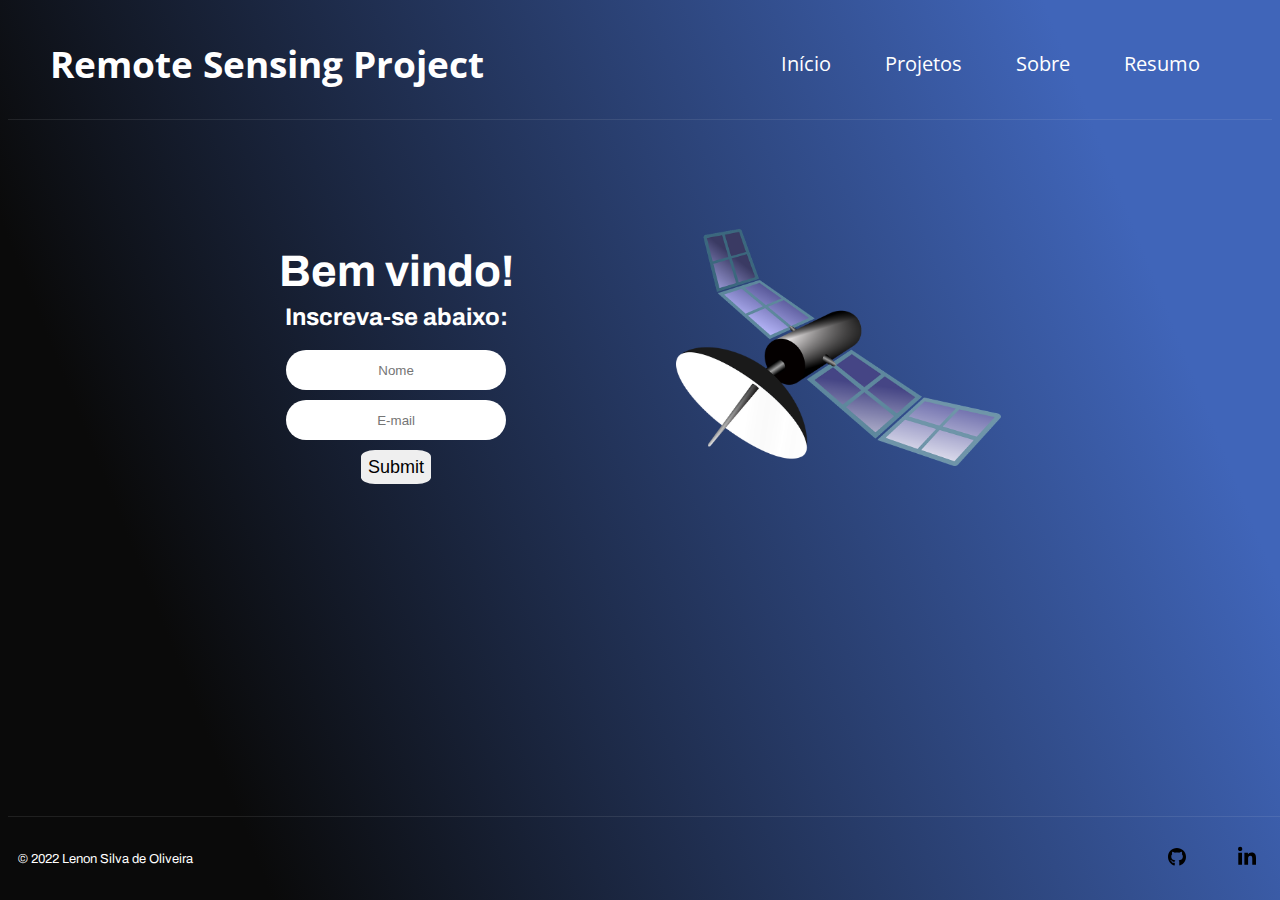
<file: geoprocessing_project/index.html>
<!DOCTYPE html>
<html lang="pt-br">
<head>
    <meta charset="UTF-8">
    <meta http-equiv="X-UA-Compatible" content="IE=edge">
    <meta name="viewport" content="width=device-width, initial-scale=1.0">
    <title>Remote Sensing Project</title>
    <link rel="stylesheet" href="style.css">
    <link href="https://fonts.googleapis.com/css?family=Archivo:500|Open+Sans:300,700" rel="stylesheet">
</head>
<body>
    <header class="header">
        <h1 id="header-title">Remote Sensing Project</h1>
        <nav>
            <li id="header-items">
                <ul><a href="index.html">Início</a></ul>
                <ul><a href="#">Projetos</a></ul>
                <ul><a href="sobre.html">Sobre</a></ul>
                <ul><a href="#">Resumo</a></ul>
            </li>
        </nav>
    </header>
    <main class="main_content">
        <aside class="left-content">
            <h2 class="bemvindo">Bem vindo!</h2>
            <h2 class="inscreva-se">Inscreva-se abaixo:</h2>
            <form action="">
                <input id="content-box" type="text" placeholder="Nome">
                <input id="content-box" type="email" placeholder="E-mail">
                <input id="content-buttom" type="submit" id="submit"placeholder="Enviar">
            </form>
        </aside>
            <img class="main_img" src="img/satellite-307326_960_720.png" alt="">
    </main>
    <footer class="footer">
        <p id="footer_text">&copy; 2022 Lenon Silva de Oliveira</p>
        <div id="footer_links">
            <a href="https://github.com/oliveiralenon" target="_blank">
                <img src="img/github-brands.svg" alt="">
            </a>
            <a href="https://www.linkedin.com/in/lenonoliveira/" target="_blank">
                <img src="img/linkedin-in-brands.svg" alt="">
            </a>
        </div>
    </footer>
</body>
</html>
</file>
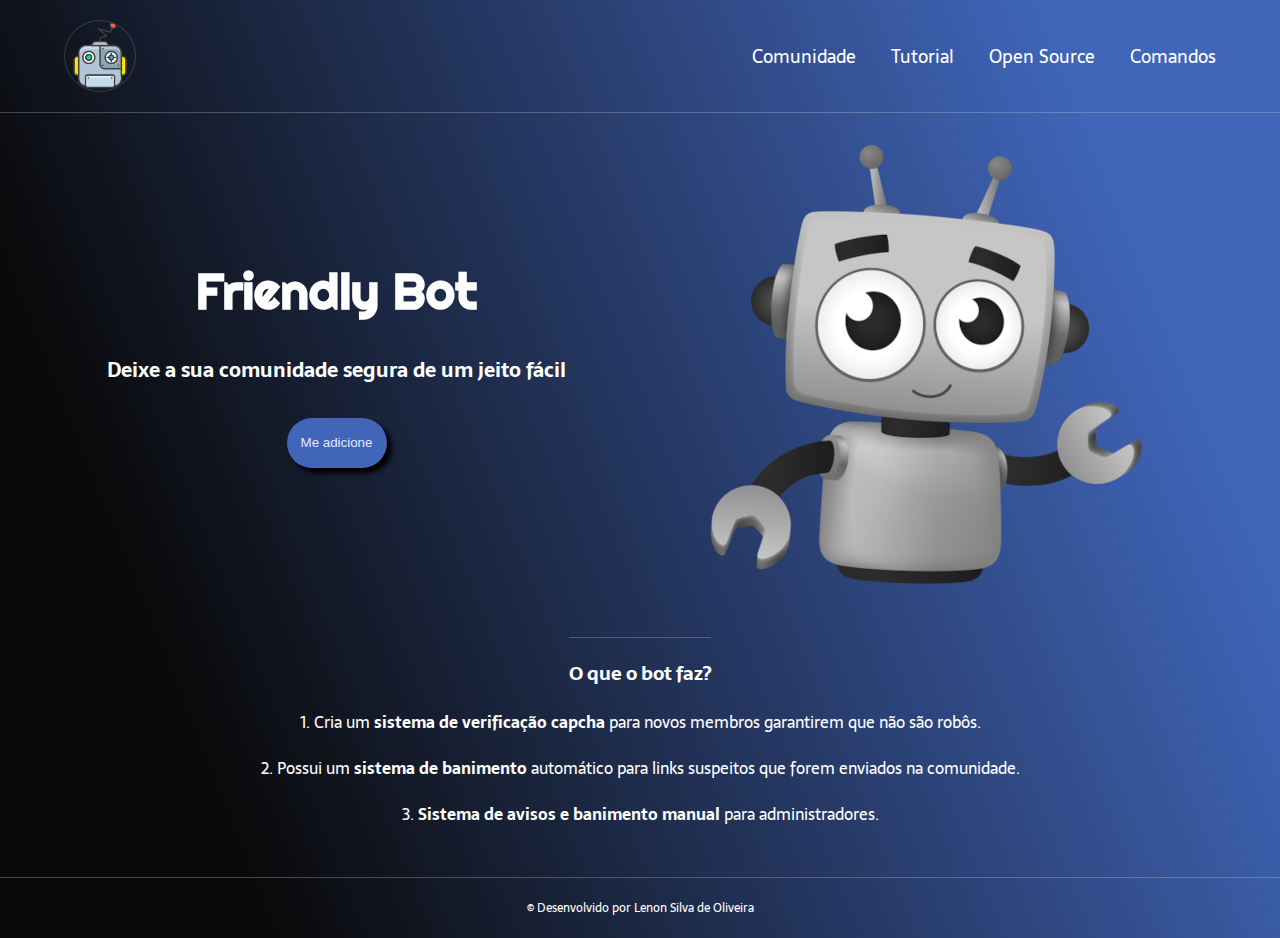
<file: landing_page1/index.html>
<!DOCTYPE html>
<html lang="pt-br">
<head>
    <meta charset="UTF-8">
    <meta http-equiv="X-UA-Compatible" content="IE=edge">
    <meta name="viewport" content="width=device-width, initial-scale=1.0">
    <meta name="description" content="Um bot que irá moderar a comunidade do forum.">
    <link rel="stylesheet" href="style.css">
    <title>Landing page</title>
</head>
<body>
    <header class="cabecalho">
        <img class="robo_cabecalho" src="img/logo.png" alt="">
        <nav class="cabecalho_menu">
            <a class="cabecalho_items" href="#nowhere">Comunidade</a>
            <a class="cabecalho_items" href="#nowhere">Tutorial</a>
            <a class="cabecalho_items" href="#nowhere">Open Source</a>
            <a class="cabecalho_items" href="#nowhere">Comandos</a>
        </nav>
    </header>

    <main class="conteudo">
        <section class="conteudo_principal">
            <div class="conteudo_principal_escrito">
                <h1 class="conteudo_principal_escrito_titulo">Friendly Bot</h1>
                <h2 class="conteudo_principal_escrito_subtitulo">Deixe a sua comunidade segura de um jeito fácil</h2>
                <button class="conteudo_principal_escrito_botao">Me adicione</button>
            </div>
            <img class="conteudo_principal_escrito_imagem" src="img/robo.png" alt="Imagem do bot">
        </section>

        <section class="conteudo_secundario">
            <h3 class="conteudo_secundario_titulo">O que o bot faz?</h3>
            <p class="conteudo_secundario_paragrafo">1. Cria um <strong>sistema de verificação capcha</strong> para novos membros garantirem que não são robôs.</p>
            <p class="conteudo_secundario_paragrafo">2. Possui um <strong>sistema de banimento</strong> automático para links suspeitos que forem enviados na comunidade.</p>
            <p class="conteudo_secundario_paragrafo">3. <strong>Sistema de avisos e banimento manual</strong> para administradores.</p>
        </section>
    </main>
    <footer class="rodape">
        <p class="rodape_texto">&#169; Desenvolvido por Lenon Silva de Oliveira</p>
    </footer>
</body>
</html>
</file>
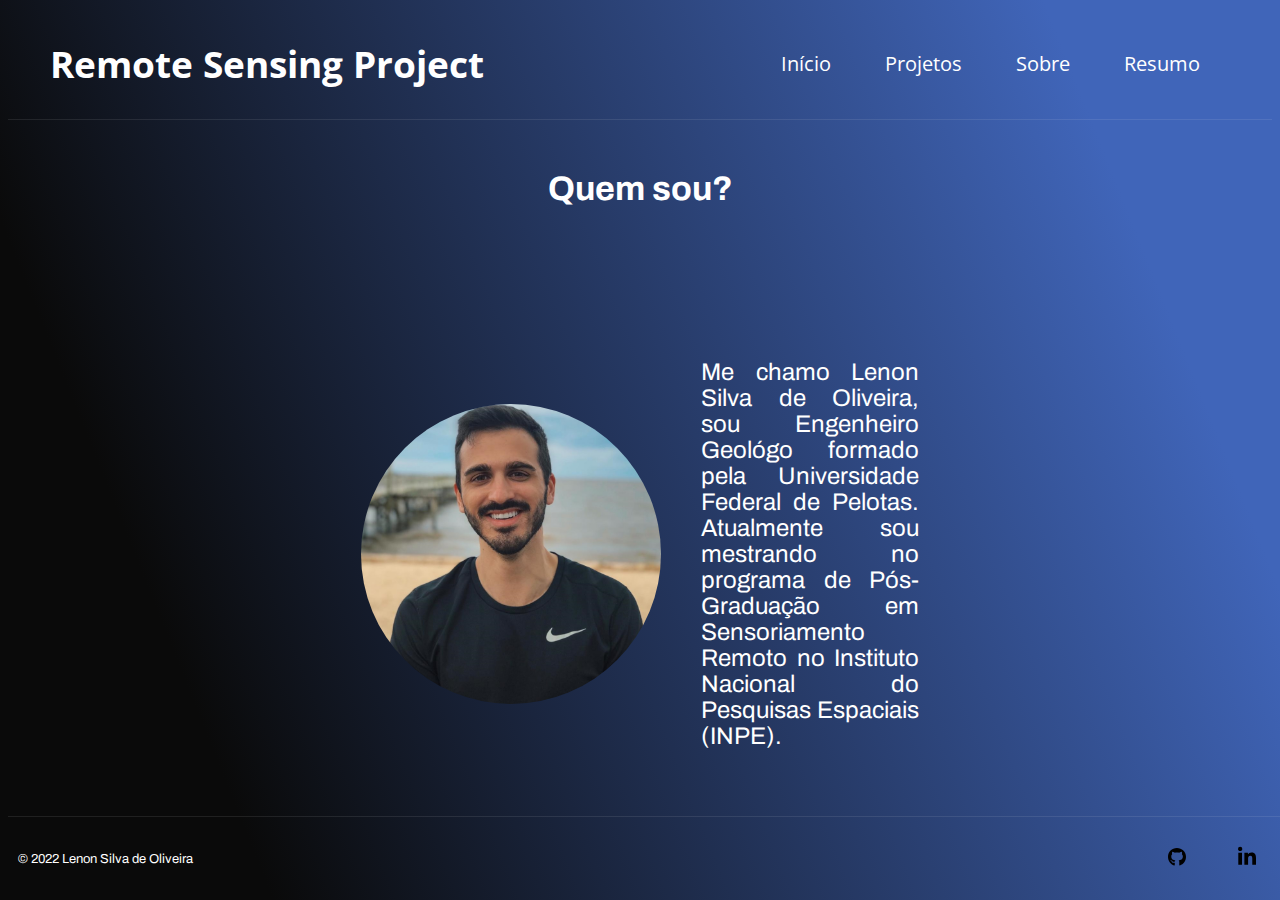
<file: geoprocessing_project/sobre.html>
<!DOCTYPE html>
<html lang="pt-br">
<head>
    <meta charset="UTF-8">
    <meta http-equiv="X-UA-Compatible" content="IE=edge">
    <meta name="viewport" content="width=device-width, initial-scale=1.0">
    <title>Remote Sensing Project</title>
    <link rel="stylesheet" href="style.css">
    <link href="https://fonts.googleapis.com/css?family=Archivo:500|Open+Sans:300,700" rel="stylesheet">
</head>
<body>
    <header class="header">
        <h1 id="header-title">Remote Sensing Project</h1>
        <nav>
            <li id="header-items">
                <ul><a href="index.html">Início</a></ul>
                <ul><a href="#">Projetos</a></ul>
                <ul><a href="sobre.html">Sobre</a></ul>
                <ul><a href="#">Resumo</a></ul>
            </li>
        </nav>
    </header>
    <main>
        <h2 id="titulo_autor">Quem sou?</h2>
        <div id="main_autor">
            <img id="imagem_autor" src="img/WhatsApp Image 2020-09-29 at 18.48.39.jpeg" alt="">
            <p id="texto_autor">Me chamo Lenon Silva de Oliveira, sou Engenheiro Geológo formado pela Universidade Federal de Pelotas. Atualmente sou mestrando no programa de Pós-Graduação em Sensoriamento Remoto no Instituto Nacional do Pesquisas Espaciais (INPE).</p>
        </div>
    </main>
    <footer class="footer">
        <p id="footer_text">&copy; 2022 Lenon Silva de Oliveira</p>
        <div id="footer_links">
            <a href="https://github.com/oliveiralenon" target="_blank">
                <img src="img/github-brands.svg" alt="">
            </a>
            <a href="https://www.linkedin.com/in/lenonoliveira/" target="_blank">
                <img src="img/linkedin-in-brands.svg" alt="">
            </a>
        </div>
    </footer>
</body>
</body>
</html>
</file>
<file: geoprocessing_project/style.css>
html { height: 100% 
}

body {
    font-size: 100%;
    background: linear-gradient(68.15deg, #0a0a0a 16.62%, #4065b9 85.61%);
    color: white;
}

* {
    border: 0px;
    padding: 0px;
}

.header {
    display: flex;
    flex-direction: row;
    justify-content: space-between;
    padding: 12px;
    font-family: 'Open Sans', sans-serif;
    border-bottom: 1px solid #f1f1f118;
}

#header-items a:hover {
    text-shadow: 0 0 1em whitesmoke;
}


#header-title {
    display: flex;
    align-items: center;
    margin: 10px;
    margin-left: 30px;
    font-size: 37px;
}

#header-items {
    display: flex;
    align-items: center;
    margin: 10px;
    margin-right: 60px;
    font-size: 20px;
    gap: 54px;
}

li a {
    color: white;
    text-decoration: none;
}

.main_content {
    display: flex;
    font-size: 20px;
    align-items: center;
    justify-content: center;
    gap: 15%;
    padding: 90px;
    font-family: 'Archivo', sans-serif;
    margin-bottom: 113px;
}


.left-content {
    display: flex;
    flex-direction: column;
    align-items: center;
    justify-content: center;

}

.bemvindo {
    margin-bottom: -10px;
    font-size: 44px;
}

.inscreva-se {
    font-size: 24px;
}

.content-box {
    height: 5px;
    width: 50px;
    }

form {
        display: flex;
        flex-direction: column;
        gap: 10px;
    }

#content-box {
    height: 40px;
    width: 220px;
    border-radius: 50px;
    text-align: center;
}

#content-buttom {
    border-radius: 20%;
    height: 34px;
    width: 70px;
    margin: auto;
    font-size: large;

}

#content-buttom:hover {
    box-shadow: 0 0 1em whitesmoke;
}

img {
    width: auto;
    height: auto;
    max-width: 30%;
    max-height: 30%;
}

.footer {
    border-top: 1px solid #f1f1f118;
    margin-top: 50px;
    padding: 10px;
    display: flex;
    align-items: center;
    justify-content: space-between;
    font-family: 'Archivo', sans-serif;
    position: absolute;
    bottom: 0;
    width: 100%;
}

footer p {
    text-align: center;
    font-size: 13px;
}

footer a img{
    width: 60px;
    height: 60px;
}

#footer_text {
    text-align: center;
}

#footer_links {
    display: flex;
    gap: 10px;
    align-items: center;
}

/* Start - Styles in the about page. */

#titulo_autor {
    text-align: center;
    font-family: 'Archivo', sans-serif;
    font-size: 34px;
    margin-top: 50px;
}

#main_autor {
    display: flex;
    gap: 40px;
    margin-left: 20%;
    margin-right: 20%;
    padding: 100px;
    align-items: center;
    justify-content: center;
}

#imagem_autor {
    min-width: 300px;
    min-height: 300px;
    width: 90%;
    height: 90%;
    border-radius: 50%;
    display: flex;
    margin: 0 auto;
    align-items: center;
    justify-content: center;
}

#texto_autor {
    font-family: 'Archivo', sans-serif;
    font-size: 24px;
    text-align: justify;
    align-items: center;
    justify-content: center;
}

/* End - Styles in the about page. */


@media screen and (max-width: 1200px) {
    
    .header {
        flex-direction: column;
        align-items: center;
    }

    #header-items {
        margin-left: 82px;
    }

    .main_img {
        display: none;
    } 

    #main_autor {
        display: flex;
        flex-direction: column;
}

@media screen and (max-width: 113px) {
    h1 {
        display: flex;
        align-items: center;
        text-align: center;
        justify-content: center;
    }
}
</file>
<file: landing_page1/style.css>
@import url('https://fonts.googleapis.com/css2?family=Righteous&family=Sarala:wght@400;700&display=swap');

* {
    margin: 0;
    padding: 0;
    box-sizing: border-box;
    text-decoration: none;
}

body {
    font-size: 100%;
    background: linear-gradient(68.15deg, #0a0a0a 16.62%, #4065b9 85.61%);
    color: white;
}


.cabecalho {
    display: flex;
    flex-direction: row;
    align-items: center;
    justify-content: space-between;
    padding: 20px;
    padding-left: 5%;
    padding-right: 5%;
}

.robo_cabecalho {
    border-radius: 50%;
    height: 72px;
    border: 1px solid rgba(255, 255, 255, 0.164)
}

.robo_cabecalho:hover {
    box-shadow: 0 0 1em white;
}

.cabecalho_menu {
    display: flex;
    gap: 35px;
}

.cabecalho_items {
    font-family: 'Sarala', sans-serif;
    color: white;
    font-weight: 400;
    font-size: 18px;
}

.cabecalho_items:hover {
    text-shadow: 0 0 1em white;
}

.conteudo {
    border-top:  0.3px solid #f1f1f13d;
    margin-bottom: 50px;
}

.conteudo_principal {
    display: flex;
    flex-direction: row;
    align-items: center;
    justify-content: space-evenly;
}

.conteudo_principal_escrito {
    display: flex;
    flex-direction: column;
    align-items: center;
    gap: 32px;
}

.conteudo_principal_escrito_titulo{
    font-family: 'Righteous', cursive;
    font-size: 50px;
}

.conteudo_principal_escrito_subtitulo{
    font-size: 20px;
    font-family: 'Sarala', sans-serif;
    align-items: center;
}

.conteudo_principal_escrito_botao{
    background-color: #4065B9;
    color: rgb(229, 229, 252);
    width: 100px;
    height: 50px;
    border: none;
    border-radius: 30px;
    box-shadow: 5px 5px 5px black;
}

.conteudo_principal_escrito_botao:hover {
    box-shadow: 0 0 1em white;
}

.conteudo_secundario {
    display: flex;
    flex-direction: column;
    align-items: center;
    gap: 20px;
    margin-top: 24px;
    font-family: 'Sarala', sans-serif;
}

.conteudo_secundario_titulo {
    border-top: 0.3px solid #f1f1f13d;
    padding-top: 20px;
}
.rodape {
    border-top: 0.3px solid #f1f1f13d;
    padding: 20px;
}

.rodape_texto {
    font-family: 'Sarala', sans-serif;
    font-size: 12px;
    text-align: center;
}
</file>
